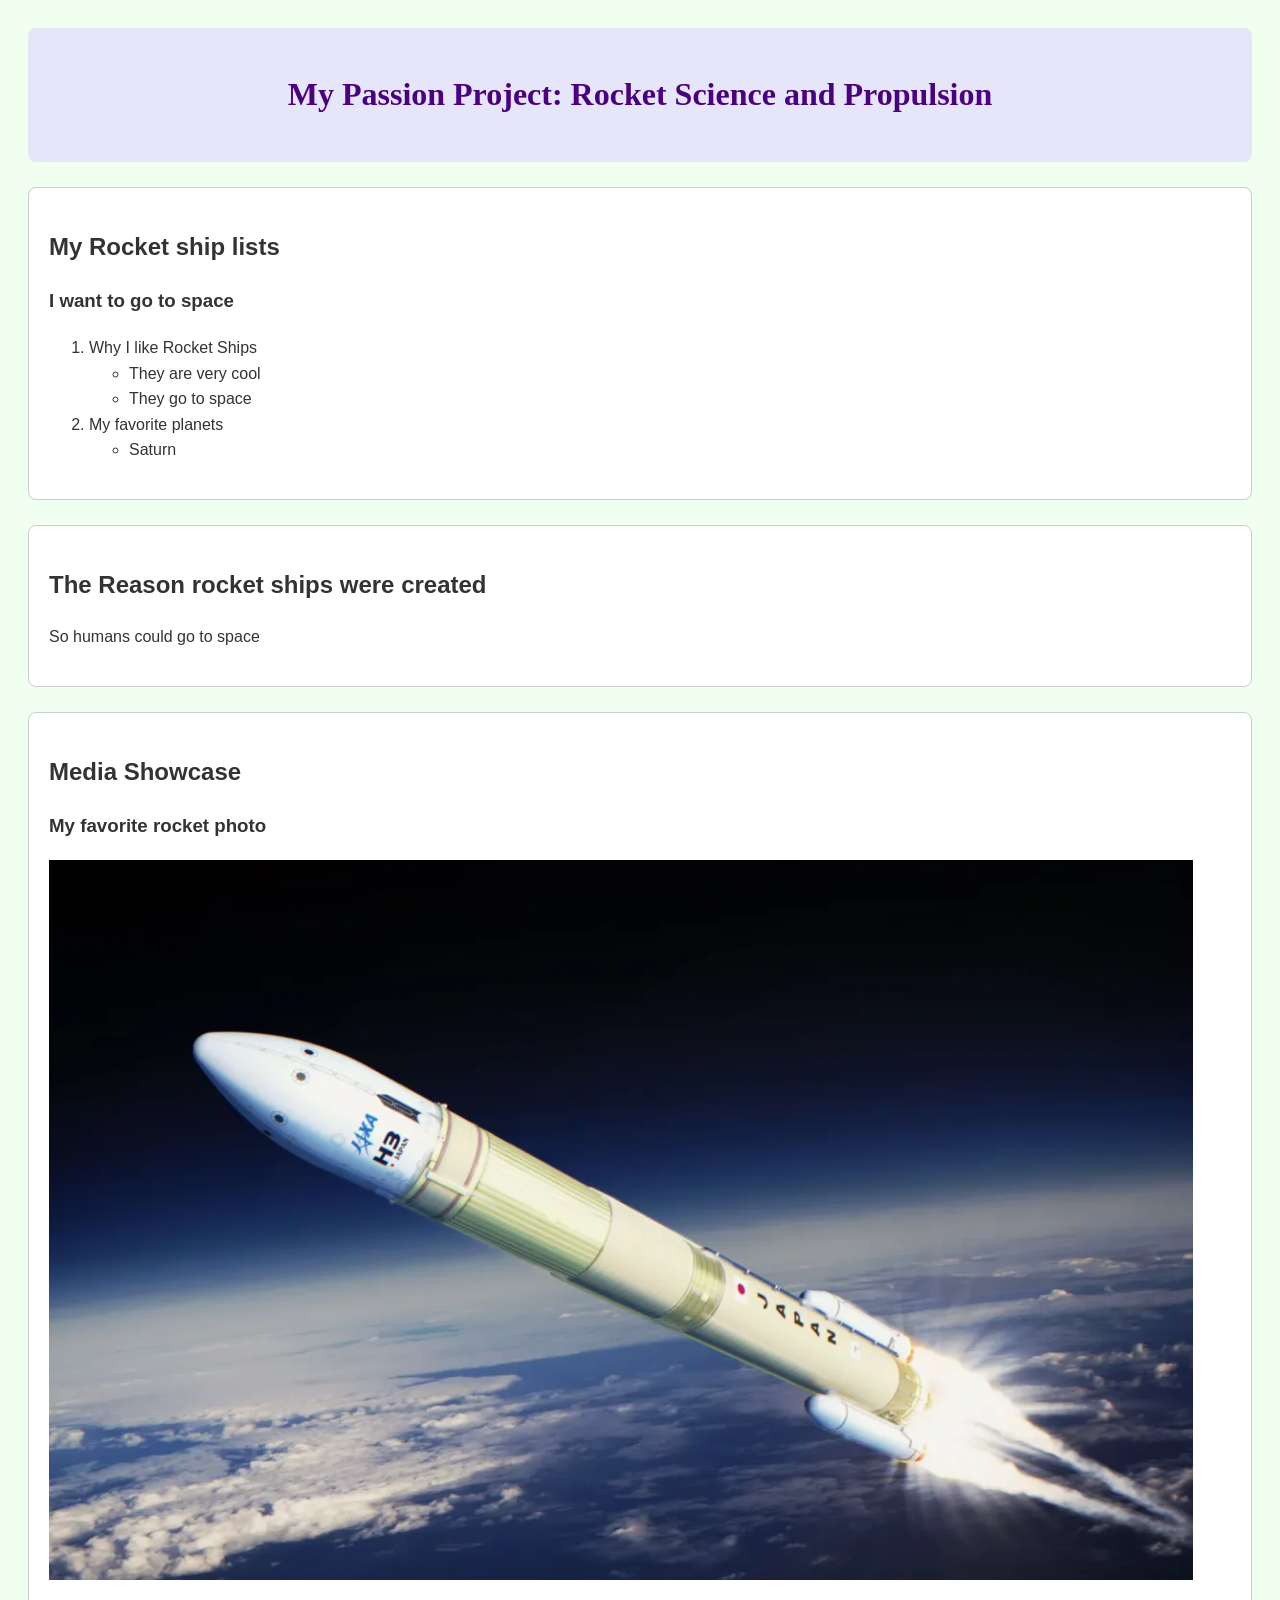
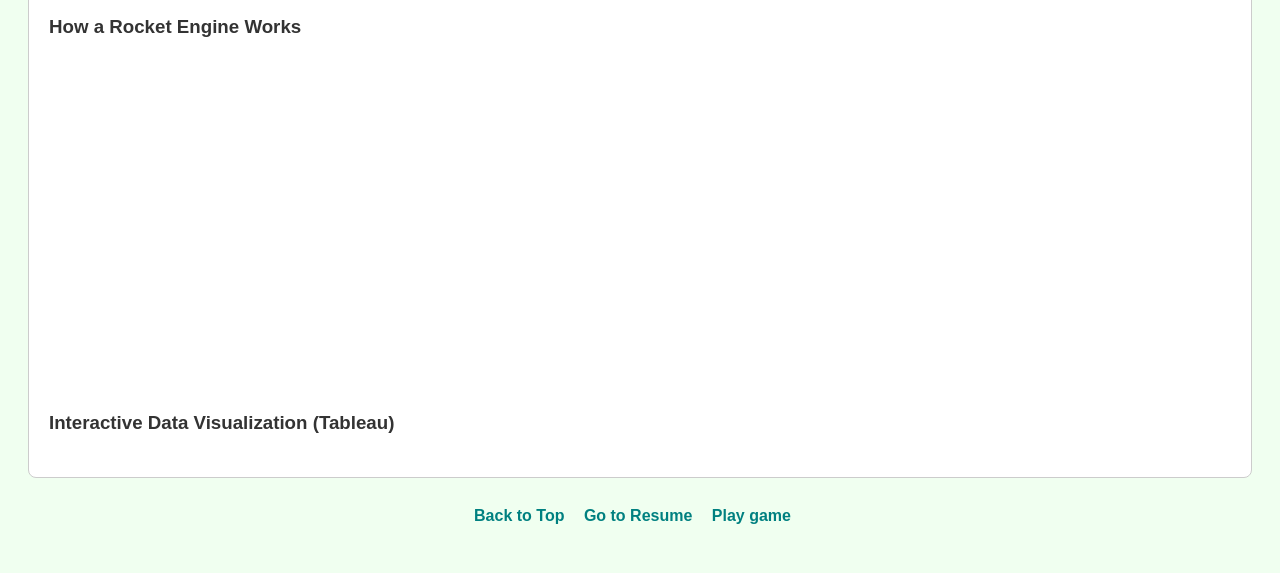
<file: index.html>
<!DOCTYPE html>
<html lang="en">
<head>
    <meta charset="UTF-8">
    <meta name="viewport" content="width=device-width, initial-scale=1.0">
    <title>Emmerson Lee's Rocket Science Scratch Page</title>
    <link rel="stylesheet" href="css/scratch-styles.css">
</head>
<body>

    <div class="header-div">
        <h1 id="top">My Passion Project: Rocket Science and Propulsion</h1> 
    </div>

    <div class="content-div">
        <h2>My Rocket ship lists</h2>
        <h3>I want to go to space</h3>
        <ol>
            <li>Why I like Rocket Ships
                <ul>
                    <li>They are very cool</li>
                    <li>They go to space</li>
                </ul>
            </li>
            <li>My favorite planets
                <ul>
                    <li>Saturn</li>
                </ul>
            </li>
        </ol>
    </div>
    
    <div class="content-div">
        <h2>The Reason rocket ships were created</h2>
        <p>So humans could go to space</p>
    </div>
    <div class="content-div">
        <h2>Media Showcase</h2>
        
        <h3>My favorite rocket photo</h3>
        <img src="Screenshot.png">
        
        <h3 style="margin-top: 25px;">How a Rocket Engine Works</h3>
        <iframe width="560" height="315" src="https://www.youtube.com/embed/L24Wf0VlTE0?si=wbA-m-EC_PATz7fC" title="YouTube video player" frameborder="0" allow="accelerometer; autoplay; clipboard-write; encrypted-media; gyroscope; picture-in-picture; web-share" referrerpolicy="strict-origin-when-cross-origin" allowfullscreen></iframe>
        
        <h3 style="margin-top: 25px;">Interactive Data Visualization (Tableau)</h3>
      <div class='tableauPlaceholder' id='viz1765916207503' style='position: relative'><noscript><a href='#'><img alt='Dashboard 1 ' src='https:&#47;&#47;public.tableau.com&#47;static&#47;images&#47;Sp&#47;SpaceMissions1957-2020&#47;Dashboard1&#47;1_rss.png' style='border: none' /></a></noscript><object class='tableauViz'  style='display:none;'><param name='host_url' value='https%3A%2F%2Fpublic.tableau.com%2F' /> <param name='embed_code_version' value='3' /> <param name='site_root' value='' /><param name='name' value='SpaceMissions1957-2020&#47;Dashboard1' /><param name='tabs' value='no' /><param name='toolbar' value='yes' /><param name='static_image' value='https:&#47;&#47;public.tableau.com&#47;static&#47;images&#47;Sp&#47;SpaceMissions1957-2020&#47;Dashboard1&#47;1.png' /> <param name='animate_transition' value='yes' /><param name='display_static_image' value='yes' /><param name='display_spinner' value='yes' /><param name='display_overlay' value='yes' /><param name='display_count' value='yes' /><param name='language' value='en-US' /></object></div>                <script type='text/javascript'>                    var divElement = document.getElementById('viz1765916207503');                    var vizElement = divElement.getElementsByTagName('object')[0];                    if ( divElement.offsetWidth > 800 ) { vizElement.style.width='1200px';vizElement.style.height='1227px';} else if ( divElement.offsetWidth > 500 ) { vizElement.style.width='1200px';vizElement.style.height='1227px';} else { vizElement.style.width='100%';vizElement.style.height='1277px';}                     var scriptElement = document.createElement('script');                    scriptElement.src = 'https://public.tableau.com/javascripts/api/viz_v1.js';                    vizElement.parentNode.insertBefore(scriptElement, vizElement);                </script>
    </div>

    <p style="text-align: center;">
        <a href="#top" class="nav-link-style">Back to Top</a>
        <a href="Resume.html" class="nav-link-style">Go to Resume</a>
        <a href="App.html" class="nav-link-style">Play game</a>
    </p>

</body>
</html>
</file>
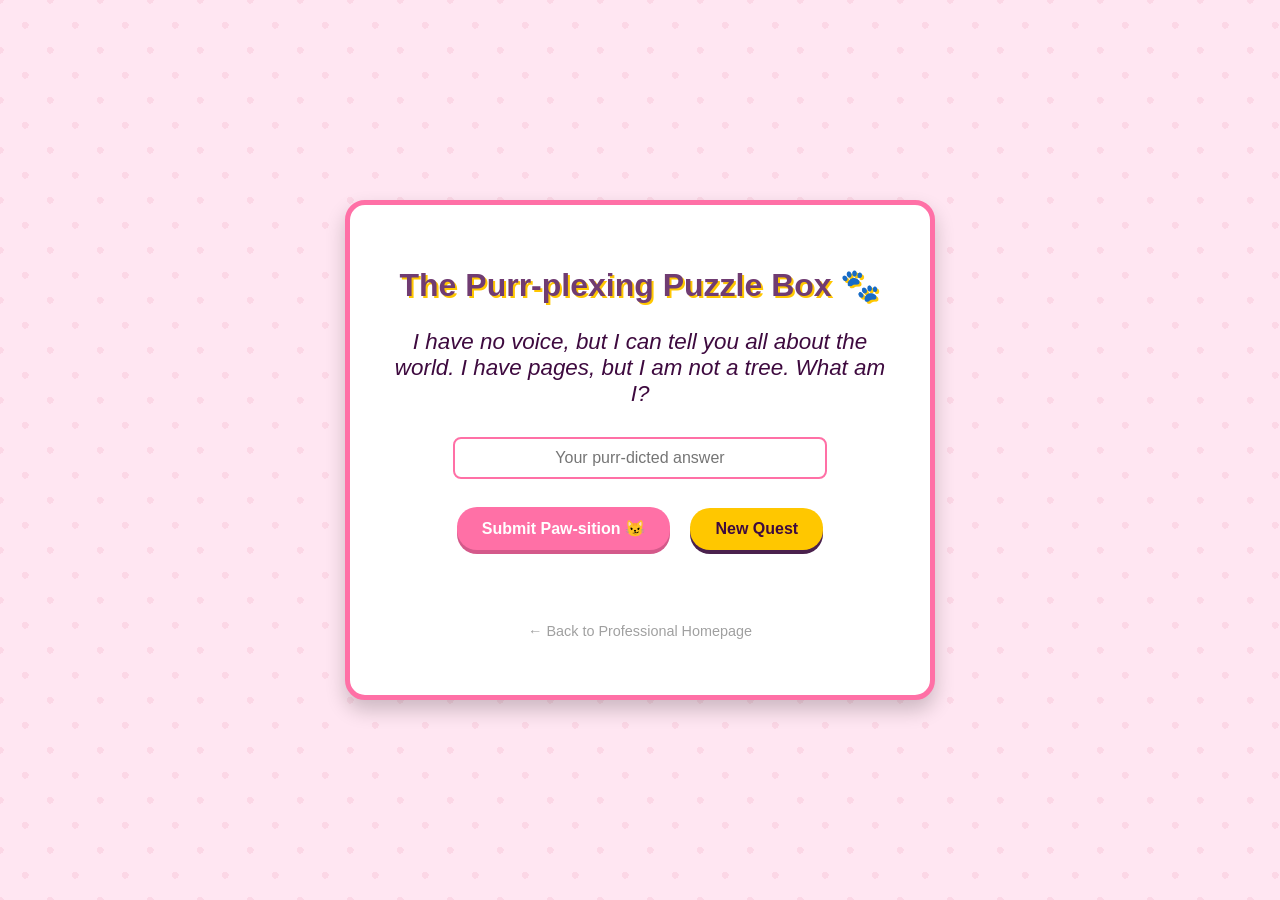
<file: App.html>
<!DOCTYPE html>
<html lang="en">
<head>
    <meta charset="UTF-8">
    <meta name="viewport" content="width=device-width, initial-scale=1.0">
    <title>The Purr-plexing Puzzle Box</title>

    <style>
        /* * 😻 KITTY THEME CSS 😻
         */
        body {
            font-family: 'Verdana', 'Arial', sans-serif; /* A simple, rounded, legible font */
            display: flex;
            flex-direction: column;
            align-items: center;
            justify-content: center;
            min-height: 100vh;
            margin: 0;
            background-color: #ffe6f2; /* Soft pink background */
            /* Subtle Cat Paw Pattern Background */
            background-image: radial-gradient(circle, #fcd7e6 10%, transparent 10%),
                              radial-gradient(circle, #fcd7e6 10%, transparent 10%);
            background-size: 50px 50px;
            background-position: 0 0, 25px 25px;
            color: #3e0a3f; /* Deep violet/purple text */
            text-align: center;
            position: relative; /* Needed for absolute positioning of 'BAD KITTY' */
        }

        .container {
            background-color: #ffffff; /* Crisp white container */
            border: 5px solid #ff70a6; /* Bright pink border */
            padding: 40px;
            border-radius: 20px; /* More rounded look */
            box-shadow: 0 10px 20px rgba(0, 0, 0, 0.2);
            max-width: 500px;
            width: 90%;
            z-index: 10; /* Ensure container is above the BAD KITTY overlay */
        }

        h1 {
            color: #703c72; /* Darker violet for the title */
            margin-bottom: 25px;
            text-shadow: 2px 2px #ffc700; /* Gold shadow */
        }

        #riddle-display {
            font-size: 1.4em;
            margin: 20px 0 30px;
            min-height: 60px; 
            font-style: italic;
            color: #3e0a3f;
            animation: fadeIn 0.8s forwards;
        }

        @keyframes fadeIn {
            from { opacity: 0; transform: translateY(-10px); }
            to { opacity: 1; transform: translateY(0); }
        }
        
        #result-message {
            font-size: 1.2em;
            font-weight: bold;
            color: #28a745; /* Green for correct answer */
            margin-top: 15px;
            min-height: 30px;
        }

        .input-group {
            margin-bottom: 20px;
        }

        #answer-input {
            padding: 10px;
            font-size: 1em;
            border: 2px solid #ff70a6;
            border-radius: 8px;
            width: 70%;
            text-align: center;
            transition: border-color 0.3s;
        }

        #answer-input:focus {
            outline: none;
            border-color: #ffc700;
        }

        .btn {
            padding: 12px 25px;
            margin: 8px;
            border: none;
            border-radius: 20px; /* Kitty-paw buttons */
            cursor: pointer;
            transition: background-color 0.3s ease, transform 0.1s ease;
            font-weight: bold;
            font-size: 1em;
            box-shadow: 0 4px #4a214d;
        }

        .btn:active {
            transform: translateY(2px);
            box-shadow: 0 2px #4a214d;
        }

        #generate-btn {
            background-color: #ffc700; /* Gold button */
            color: #3e0a3f;
        }

        #generate-btn:hover {
            background-color: #e5b300;
        }

        #submit-btn {
            background-color: #ff70a6; /* Bright pink button */
            color: white;
            box-shadow: 0 4px #d4598a;
        }

        #submit-btn:active {
            box-shadow: 0 2px #d4598a;
        }

        /* 🙀 BAD KITTY OVERLAY STYLE 🙀 */
        #bad-kitty-overlay {
            display: none;
            position: fixed;
            top: 0;
            left: 0;
            width: 100%;
            height: 100%;
            background-color: rgba(100, 0, 0, 0.7); /* Reddish overlay */
            color: #ffffff;
            font-size: 8vw; /* Large, screen-filling text */
            font-weight: 900;
            text-align: center;
            text-transform: uppercase;
            line-height: 100vh;
            text-shadow: 5px 5px #000000;
            z-index: 1000;
            cursor: pointer; /* Click to dismiss */
            animation: badKittyFlash 0.3s ease-in-out 3; /* Flash 3 times */
        }
        
        @keyframes badKittyFlash {
            0%, 100% { background-color: rgba(100, 0, 0, 0.7); }
            50% { background-color: rgba(255, 0, 0, 0.9); }
        }

        .nav-link-style {
            color: #a0a0a0;
            text-decoration: none;
            font-size: 0.9em;
            margin-top: 20px;
            display: block;
        }
    </style>
</head>
<body>

    <div id="bad-kitty-overlay" onclick="this.style.display='none'">BAD KITTY!</div>

    <div class="container">
        <h1>The Purr-plexing Puzzle Box 🐾</h1>

        <div id="riddle-display">Click 'Generate New Riddle' to begin the quest...</div>
        
        <div class="input-group">
            <input type="text" id="answer-input" placeholder="Your purr-dicted answer">
        </div>

        <button id="submit-btn" class="btn">Submit Paw-sition 😼</button>
        <button id="generate-btn" class="btn">New Quest</button>
        
        <div id="result-message"></div>

        <p>
            <a href="index.html" class="nav-link-style">&larr; Back to Professional Homepage</a>
        </p>
    </div>

    <script>
        const riddles = [
            { riddle: "I have no voice, but I can tell you all about the world. I have pages, but I am not a tree. What am I?", answer: "Book" },
            { riddle: "I am always hungry, I must always be fed, the finger I touch, will soon turn red. What am I?", answer: "Fire" },
            { riddle: "What has cities, but no houses; forests, but no trees; and water, but no fish?", answer: "Map" },
            { riddle: "What is full of holes but still holds water?", answer: "Sponge" },
            { riddle: "I have keys, but open no doors. I have a space, but no room. You can enter, but can’t go outside. What am I?", answer: "Keyboard" },
            { riddle: "What has an eye but cannot see?", answer: "Needle" }
        ];

        let currentRiddle = null;

        const riddleDisplay = document.getElementById('riddle-display');
        const answerInput = document.getElementById('answer-input');
        const submitBtn = document.getElementById('submit-btn');
        const generateBtn = document.getElementById('generate-btn');
        const resultMessage = document.getElementById('result-message');
        const badKittyOverlay = document.getElementById('bad-kitty-overlay');

        function normalizeAnswer(text) {
            return text.toLowerCase().trim().replace(/[^a-z0-9]/g, ''); // Remove spaces/punctuation, lower case
        }

        function generateRiddle() {
            // Remove previous animation class to trigger it again
            riddleDisplay.style.opacity = 0; // Quick reset
            void riddleDisplay.offsetWidth; // Trigger reflow
            riddleDisplay.style.opacity = 1; // Animation will handle fade in

            let newRiddle;
            do {
                const randomIndex = Math.floor(Math.random() * riddles.length);
                newRiddle = riddles[randomIndex];
            } while (newRiddle === currentRiddle && riddles.length > 1);
            
            currentRiddle = newRiddle;

            riddleDisplay.textContent = currentRiddle.riddle;
            answerInput.value = ''; // Clear previous input
            resultMessage.textContent = '';
            submitBtn.style.display = 'inline-block';
            answerInput.disabled = false;
        }

        function checkAnswer() {
            if (!currentRiddle) return;

            const userAnswer = normalizeAnswer(answerInput.value);
            const correctAnswer = normalizeAnswer(currentRiddle.answer);

            if (userAnswer === correctAnswer) {
                resultMessage.textContent = 'Purr-fect! You are a clever kitty! 😻';
                resultMessage.style.color = '#28a745'; // Green
                submitBtn.style.display = 'none';
                answerInput.disabled = true;

            } else {
                resultMessage.textContent = `Nope. The answer was: ${currentRiddle.answer}`;
                resultMessage.style.color = '#dc3545'; // Red
                
                // 🙀 BAD KITTY FUNCTIONALITY 🙀
                badKittyOverlay.style.display = 'block';
                setTimeout(() => {
                    // Hide after the animation finishes
                    if (badKittyOverlay.style.display === 'block') {
                        badKittyOverlay.style.display = 'none';
                    }
                }, 1000); // 3 flashes * 0.3s per flash = 0.9s
            }
        }

        // Event Listeners
        generateBtn.addEventListener('click', generateRiddle);
        submitBtn.addEventListener('click', checkAnswer);
        answerInput.addEventListener('keypress', function(e) {
            // Check answer on 'Enter' key press
            if (e.key === 'Enter') {
                checkAnswer();
            }
        });

        // Initialize with a riddle on load
        generateRiddle(); 
    </script>

</body>
</html>
</file>
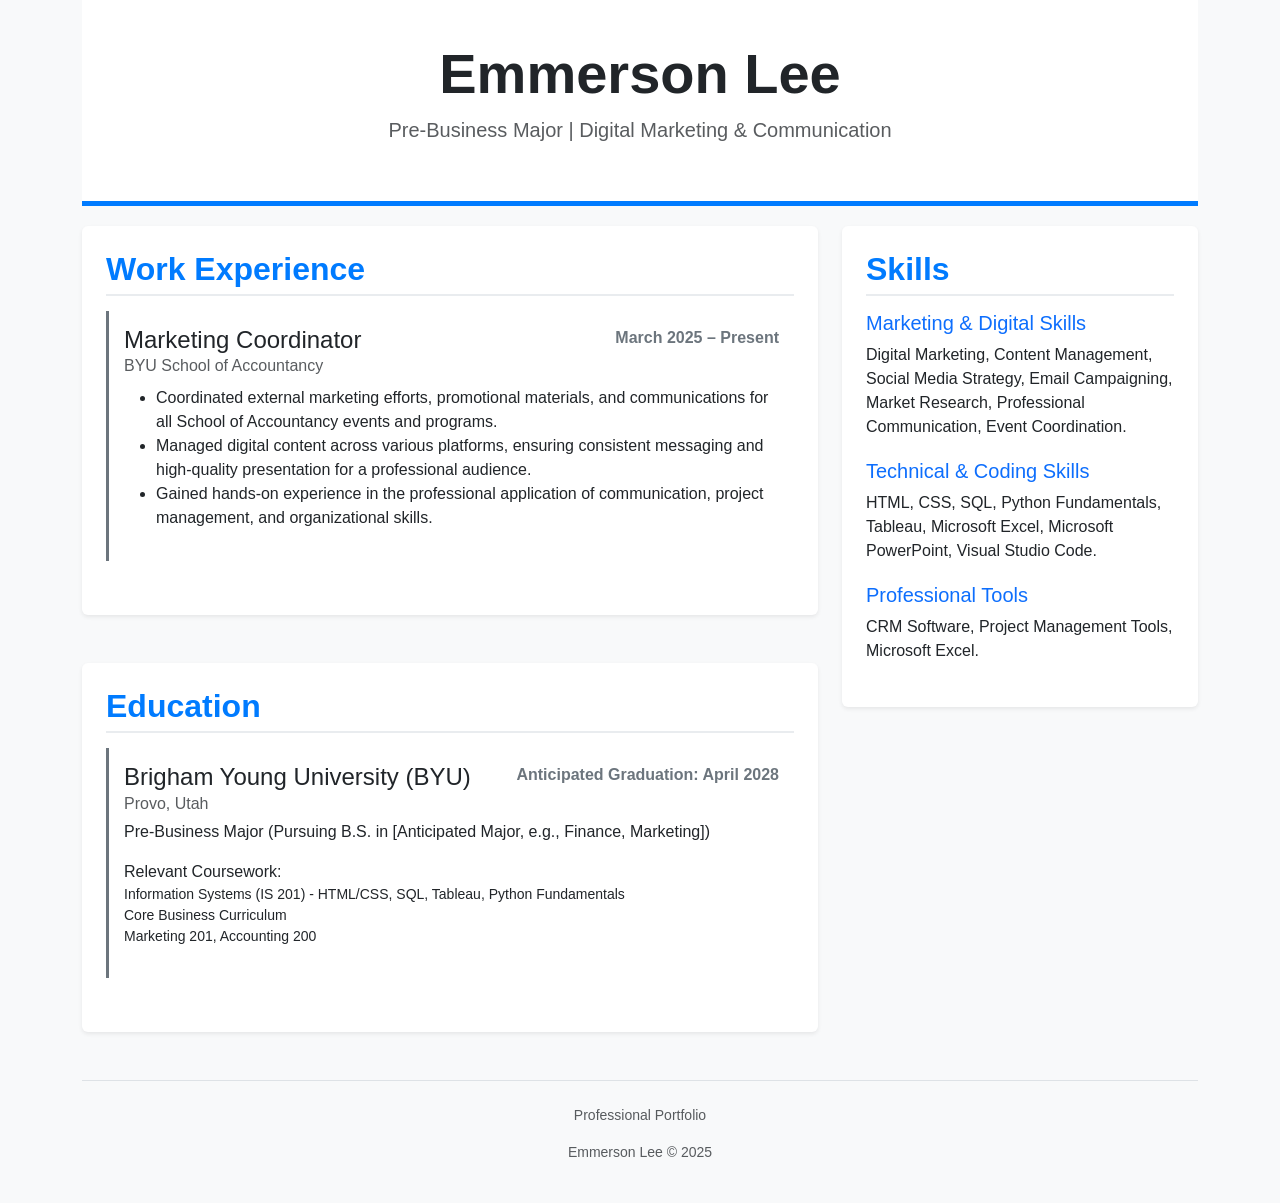
<file: Resume.html>
<!DOCTYPE html>
<html lang="en">
<head>
    <meta charset="UTF-8">
    <meta name="viewport" content="width=device-width, initial-scale=1.0">
    <title>Emmerson Lee - Professional Resume</title>
    <link href="https://cdn.jsdelivr.net/npm/bootstrap@5.3.3/dist/css/bootstrap.min.css" rel="stylesheet" integrity="sha384-QWTKZyjpPEjISv5WaRU9OFeRpok6YctnYmDr5pNlyT2bRjXh0JMhjY6hW+ALEwIH" crossorigin="anonymous">
    
    <style>
        body {
            background-color: #f8f9fa; /* Light gray background */
            font-family: 'Segoe UI', Tahoma, Geneva, Verdana, sans-serif;
            color: #212529; /* Dark text */
        }
        .header-section {
            background-color: #ffffff; /* White background for contrast */
            padding: 40px 0;
            border-bottom: 5px solid #007bff; /* Blue accent line */
            margin-bottom: 20px;
        }
        .section-title {
            color: #007bff;
            font-weight: 700;
            margin-bottom: 15px;
            padding-bottom: 5px;
            border-bottom: 2px solid #e9ecef;
        }
        .experience-item, .education-item {
            margin-bottom: 30px;
            padding: 15px;
            border-left: 3px solid #6c757d;
        }
        .skill-group {
            margin-bottom: 20px;
        }
    </style>
</head>
<body>

    <div class="container">
        <section class="header-section text-center">
            <h1 class="display-4 fw-bold">Emmerson Lee</h1>
            <p class="lead text-muted">Pre-Business Major | Digital Marketing & Communication</p>
        </section>
        
        <div class="row">
            <div class="col-lg-8">
                
                <section id="experience" class="mb-5 p-4 bg-white rounded shadow-sm">
                    <h2 class="section-title">Work Experience</h2>
                    
                    <div class="experience-item">
                        <div class="d-flex justify-content-between">
                            <div>
                                <h4 class="mb-0">Marketing Coordinator</h4>
                                <span class="text-muted">BYU School of Accountancy</span>
                            </div>
                            <span class="text-secondary fw-bold">March 2025 – Present</span>
                        </div>
                        <ul class="mt-2">
                            <li>Coordinated external marketing efforts, promotional materials, and communications for all School of Accountancy events and programs.</li>
                            <li>Managed digital content across various platforms, ensuring consistent messaging and high-quality presentation for a professional audience.</li>
                            <li>Gained hands-on experience in the professional application of communication, project management, and organizational skills.</li>
                            
                        </ul>
                    </div>

                </section>

                <section id="education" class="mb-5 p-4 bg-white rounded shadow-sm">
                    <h2 class="section-title">Education</h2>
                    
                    <div class="education-item">
                        <div class="d-flex justify-content-between">
                            <div>
                                <h4 class="mb-0">Brigham Young University (BYU)</h4>
                                <span class="text-muted">Provo, Utah</span>
                            </div>
                            <span class="text-secondary fw-bold">Anticipated Graduation: April 2028</span>
                        </div>
                        <p class="mt-1">Pre-Business Major (Pursuing B.S. in [Anticipated Major, e.g., Finance, Marketing])</p>
                        <p class="mb-0">Relevant Coursework:</p>
                        <ul class="list-unstyled small">
                            <li>Information Systems (IS 201) - HTML/CSS, SQL, Tableau, Python Fundamentals</li>
                            <li>Core Business Curriculum</li>
                            <li>Marketing 201, Accounting 200</li>
                        </ul>
                    </div>
                </section>

            </div>

            <div class="col-lg-4">
                <section id="skills" class="mb-5 p-4 bg-white rounded shadow-sm">
                    <h2 class="section-title">Skills</h2>
                    
                    <div class="skill-group">
                        <h5 class="text-primary">Marketing & Digital Skills</h5>
                        <p>Digital Marketing, Content Management, Social Media Strategy, Email Campaigning, Market Research, Professional Communication, Event Coordination.</p>
                    </div>
                    
                    <div class="skill-group">
                        <h5 class="text-primary">Technical & Coding Skills</h5>
                        <p>HTML, CSS, SQL, Python Fundamentals, Tableau, Microsoft Excel, Microsoft PowerPoint, Visual Studio Code.</p>
                    </div>
                    
                    <div class="skill-group">
                        <h5 class="text-primary">Professional Tools</h5>
                        <p>CRM Software, Project Management Tools, Microsoft Excel.</p>
                    </div>
                </section>
            </div>
        </div>

        <footer class="text-center py-4 border-top">
            <p class="text-muted small">Professional Portfolio
            <p class="text-muted small">Emmerson Lee &copy; 2025</p>
        </footer>

    </div>

    <script src="https://cdn.jsdelivr.net/npm/bootstrap@5.3.3/dist/js/bootstrap.bundle.min.js" integrity="sha384-YvpcrYf0tY3lHB60NNkmXc5s9fDVZLESaAA55NDzOxhy9GkcIdslK1eN7N6jIeHz" crossorigin="anonymous"></script>

</body>
</html>
</file>
<file: css/scratch-styles.css>
/* Required Style 1: Custom Background Color (4+ Styles Total) */
body {
    background-color: #f0fff0; /* Honeydew light green background */
    font-family: Arial, sans-serif;
    padding: 20px;
    line-height: 1.6;
    color: #333;
}

/* Required Style 2: Styling for the Main Header Div (Includes Font Color & Family 1) */
.header-div {
    background-color: #e6e6fa; /* Lavender */
    padding: 20px;
    margin-bottom: 25px;
    border-radius: 8px;
    text-align: center;
    color: #4b0082; /* Indigo Font Color */
    font-family: 'Georgia', serif; /* Font Family 1 */
}

/* Required Style 3: Styling for Content Block Divs (Three Divs Required) */
.content-div {
    background-color: #ffffff; /* White content block */
    padding: 20px;
    margin-bottom: 25px;
    border: 1px solid #ccc;
    border-radius: 8px;
}

/* Required Style 4: Styling for Anchors/Links (Includes Font Color & Family 2) */
.nav-link-style {
    color: #008080; /* Teal Font Color */
    font-family: 'Verdana', sans-serif; /* Font Family 2 */
    font-weight: bold;
    text-decoration: none;
    margin-right: 15px;
}
</file>
